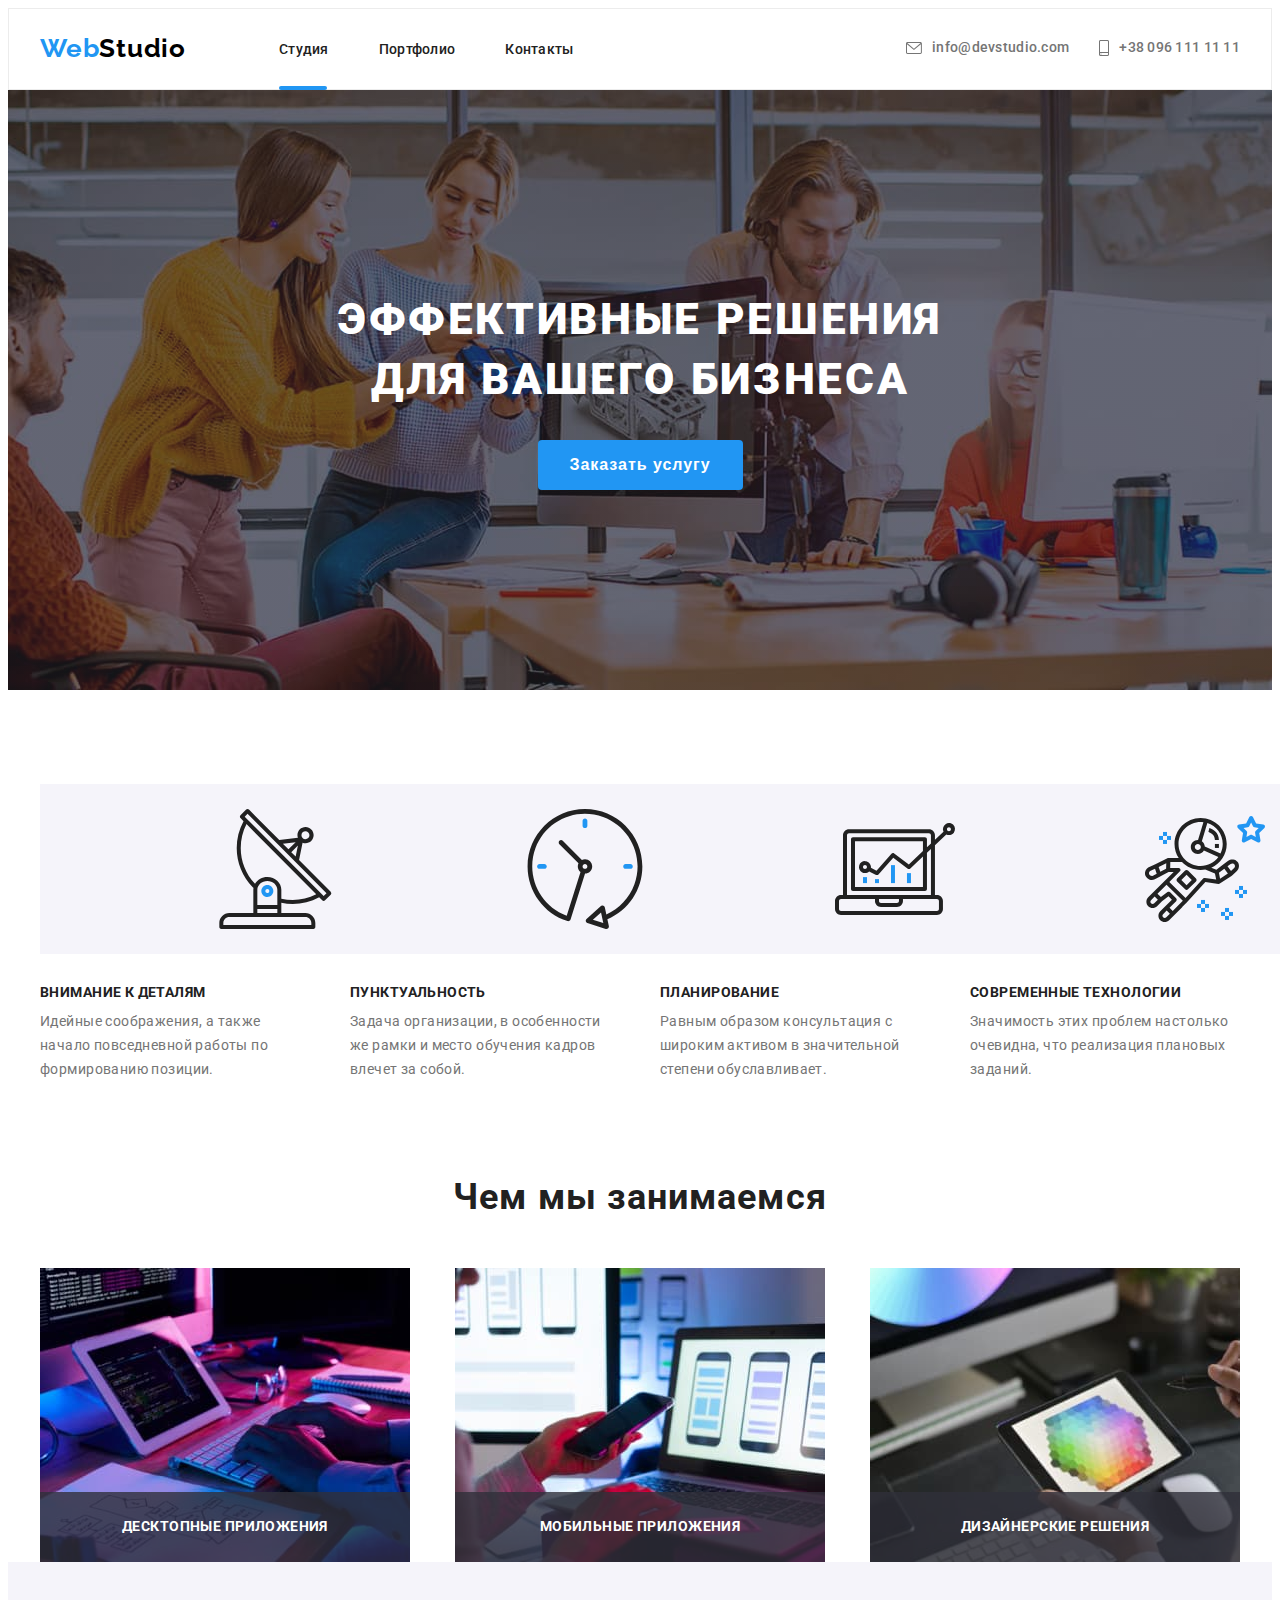
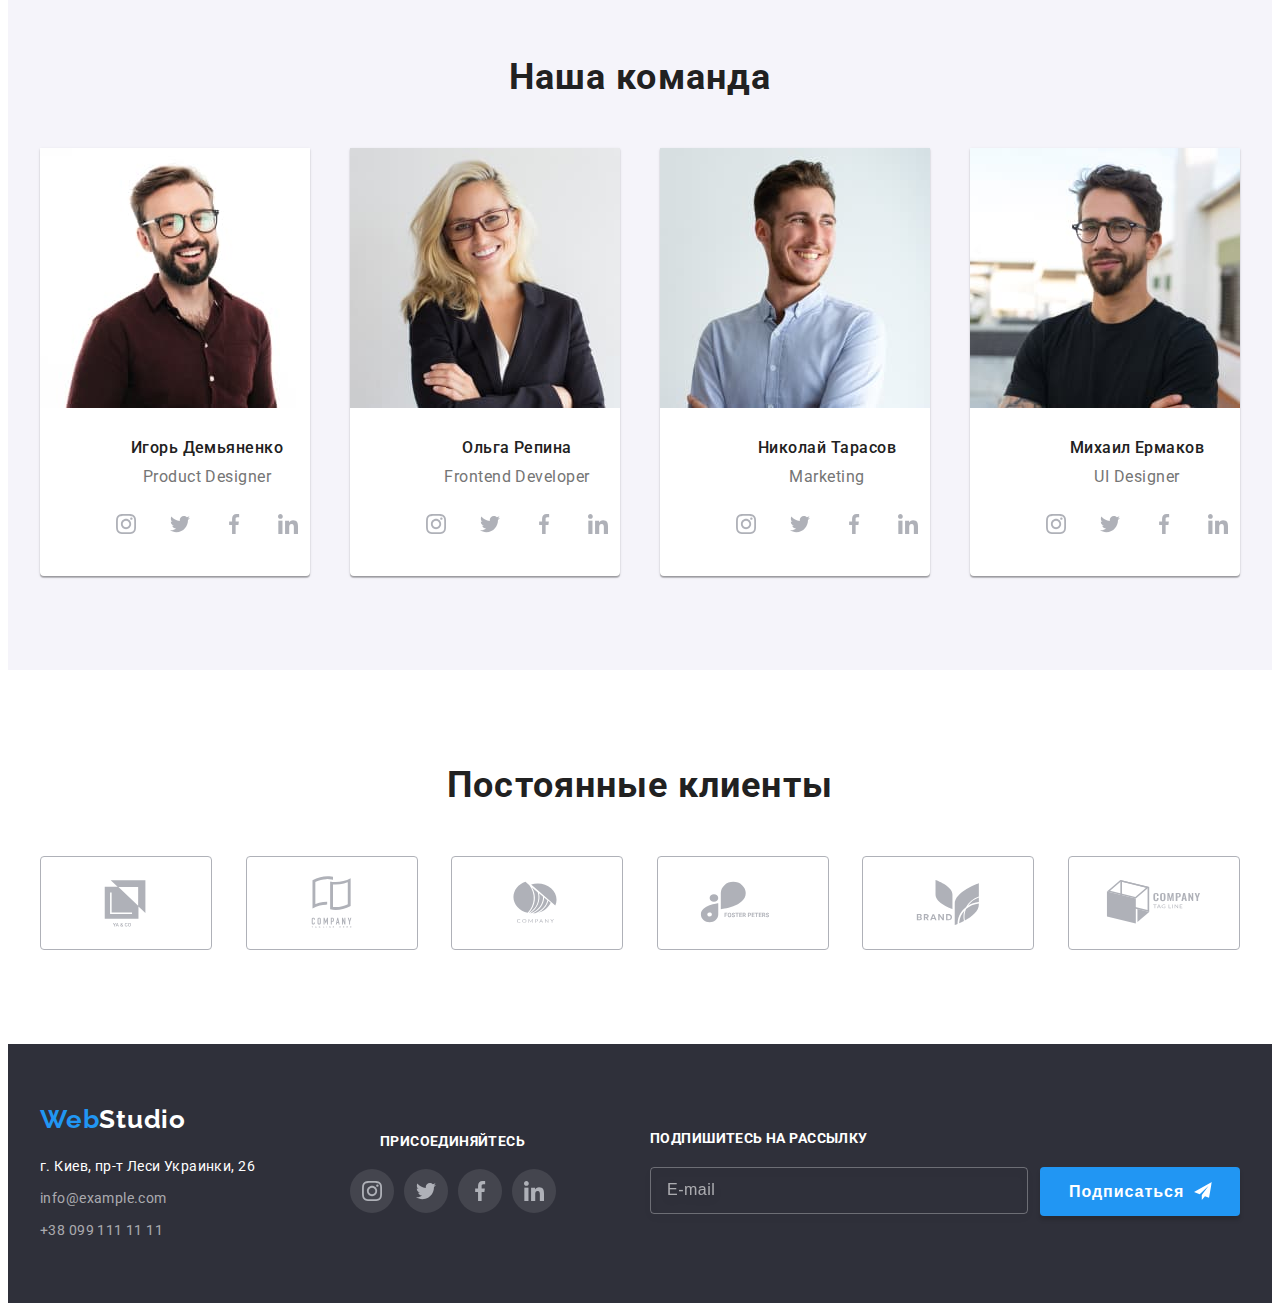
<file: index.html>
<!DOCTYPE html>
<html lang="ru">
  <head>
    <meta charset="UTF-8" />
    <meta http-equiv="X-UA-Compatible" content="IE=edge" />
    <meta name="viewport" content="width=device-width, initial-scale=1.0" />
    <title>Студия</title>
    <link rel="preconnect" href="https://fonts.gstatic.com" />
    <link
      href="https://fonts.googleapis.com/css2?family=Raleway:wght@700&family=Roboto:wght@400;500;700;900&display=swap"
      rel="stylesheet"
    />
    <link
      rel="stylesheet"
      href="https://cdnjs.cloudflare.com/ajax/libs/modern-normalize/1.1.0/modern-normalize.min.css"
      integrity="sha512-wpPYUAdjBVSE4KJnH1VR1HeZfpl1ub8YT/NKx4PuQ5NmX2tKuGu6U/JRp5y+Y8XG2tV+wKQpNHVUX03MfMFn9Q=="
      crossorigin="anonymous"
      referrerpolicy="no-referrer"
    />
    <link rel="stylesheet" href="./css/main.min.css" />
  </head>
  <body>
    <header class="header">
      <div class="container header-container">
        <a class="logo header__logo link" href="./index.html" lang="en"
          ><span class="logo_color">Web</span>Studio</a
        >
        <nav class="navigation">
          <ul class="menu list">
            <li class="menu__item">
              <a
                class="menu__item-link link menu__item-link_current"
                href="./index.html"
                >Студия</a
              >
            </li>
            <li class="menu__item">
              <a class="menu__item-link link" href="./portfolio.html"
                >Портфолио</a
              >
            </li>
            <li class="menu__item">
              <a class="menu__item-link link" href="#">Контакты</a>
            </li>
          </ul>
        </nav>
        <button class="burger-btn" type="button" data-menu-open>
          <svg class="burger-btn__icon">
            <use href="./images/icons.svg#icon-burger-menu"></use>
          </svg>
        </button>
        <ul class="contacts header__contacts list">
          <li class="contacts__item">
            <a class="contacts__link link" href="mailto:info@devstudio.com"
              ><svg class="contacts__icon" width="16" height="12">
                <use href="./images/icons.svg#icon-mail"></use>
              </svg>
              info@devstudio.com</a
            >
          </li>
          <li class="contacts__item">
            <a class="contacts__link link" href="tel:+380961111111">
              <svg class="contacts__icon" width="10" height="16">
                <use href="./images/icons.svg#icon-smartphone"></use>
              </svg>
              +38 096 111 11 11</a
            >
          </li>
        </ul>
      </div>
      <div class="mobile-menu" data-menu>
        <div class="container mobile-menu__container">
          <button class="mobile-menu__close-btn" data-menu-close type="button">
            <svg class="mobile-menu__close-icon">
              <use href="./images/icons.svg#icon-close-black"></use>
            </svg>
          </button>
          <ul class="mobile-nav list">
            <li class="mobile-nav__item">
              <a class="mobile-nav__item-link link" href="./index.html"
                >Студия</a
              >
            </li>
            <li class="mobile-nav__item">
              <a class="mobile-nav__item-link link" href="./portfolio.html"
                >Портфолио</a
              >
            </li>
            <li class="mobile-nav__item">
              <a class="mobile-nav__item-link link" href="#">Контакты</a>
            </li>
          </ul>
          <ul class="mobile-contacts list">
            <li class="mobile-contacts__item">
              <a
                class="mobile-contacts__link mobile-contacts__link-tel link"
                href="tel:+380961111111"
              >
                +38 096 111 11 11
              </a>
            </li>
            <li class="mobile-contacts__item">
              <a
                class="mobile-contacts__link mobile-contacts__link-mail link"
                href="mailto:info@devstudio.com"
              >
                info@devstudio.com</a
              >
            </li>
          </ul>
          <ul class="mobile-social list">
            <li class="mobile-sotial__item">
              <a class="mobile-sotial__link link" href="#">Instagram</a>
            </li>
            <li class="mobile-sotial__item">
              <a
                class="mobile-sotial__link mobile-sotial__link-slash link"
                href="#"
                >Twitter</a
              >
            </li>
            <li class="mobile-sotial__item">
              <a
                class="mobile-sotial__link mobile-sotial__link-slash link"
                href="#"
                >Facebook</a
              >
            </li>
            <li class="mobile-sotial__item">
              <a
                class="mobile-sotial__link mobile-sotial__link-slash link"
                href="#"
                >LinkedIn</a
              >
            </li>
          </ul>
        </div>
      </div>
    </header>
    <main>
      <!-- hero -->
      <section class="hero">
        <div class="container">
          <div class="hero-item">
            <h1 class="hero__heading">
              Эффективные решения для вашего бизнеса
            </h1>
            <button class="modal-btn button" type="button" data-modal-open>
              Заказать услугу
            </button>
          </div>
        </div>
      </section>
      <!-- our virtues -->
      <section class="virtues">
        <div class="container section">
          <h2 class="vizually_hidden">Наши достоинства</h2>
          <ul class="virtues-list list">
            <li class="virtues__item">
              <svg class="virtues__icon" height="70">
                <use href="./images/icons.svg#icon-antenna"></use>
              </svg>
              <h3 class="virtues__caption">Внимание к деталям</h3>
              <p class="virtues__slogan">
                Идейные соображения, а также начало повседневной работы по
                формированию позиции.
              </p>
            </li>
            <li class="virtues__item">
              <svg class="virtues__icon" height="70">
                <use href="./images/icons.svg#icon-clock"></use>
              </svg>
              <h3 class="virtues__caption">Пунктуальность</h3>
              <p class="virtues__slogan">
                Задача организации, в особенности же рамки и место обучения
                кадров влечет за собой.
              </p>
            </li>
            <li class="virtues__item">
              <svg class="virtues__icon" height="70">
                <use href="./images/icons.svg#icon-diagram"></use>
              </svg>
              <h3 class="virtues__caption">Планирование</h3>
              <p class="virtues__slogan">
                Равным образом консультация с широким активом в значительной
                степени обуславливает.
              </p>
            </li>
            <li class="virtues__item">
              <svg class="virtues__icon" height="70">
                <use href="./images/icons.svg#icon-astronaut"></use>
              </svg>
              <h3 class="virtues__caption">Современные технологии</h3>
              <p class="virtues__slogan">
                Значимость этих проблем настолько очевидна, что реализация
                плановых заданий.
              </p>
            </li>
          </ul>
        </div>
      </section>
      <!-- What are we doing -->
      <section class="direction">
        <div class="container section exception">
          <h2 class="direction-heading secton__heading">Чем мы занимаемся</h2>
          <ul class="direction-list list">
            <li class="direction__item">
              <picture class="picture">
                <source
                  media="(min-width: 1200px)"
                  srcset="
                    ./images/tablet_desktop.webp    1x,
                    ./images/tablet_desktop@2x.webp 2x
                  "
                  type="img/webp"
                />
                <source
                  media="(min-width: 1200px)"
                  srcset="
                    ./images/tablet_desktop.jpg    1x,
                    ./images/tablet_desktop@2x.jpg 2x
                  "
                />
                <img class="direction-img" src="#" alt="Программирование" />
              </picture>
              <p class="direction__working">Десктопные приложения</p>
            </li>
            <li class="direction__item">
              <picture class="picture">
                <source
                  media="(min-width: 1200px)"
                  srcset="
                    ./images/devices_desktop.webp    1x,
                    ./images/devices_desktop@2x.webp 2x
                  "
                  type="img/webp"
                />
                <source
                  media="(min-width: 1200px)"
                  srcset="
                    ./images/devices_desktop.jpg    1x,
                    ./images/devices_desktop@2x.jpg 2x
                  "
                />
                <img
                  class="direction-img"
                  src="#"
                  alt="Адаптация под мобильные устройства"
                />
              </picture>

              <p class="direction__working">Мобильные приложения</p>
            </li>
            <li class="direction__item">
              <picture class="picture">
                <source
                  media="(min-width: 1200px)"
                  srcset="
                    ./images/palette_desktop.webp    1x,
                    ./images/palette_desktop@2x.webp 2x
                  "
                  type="img/webp"
                />
                <source
                  media="(min-width: 1200px)"
                  srcset="
                    ./images/palette_desktop.jpg    1x,
                    ./images/palette_desktop@2x.jpg 2x
                  "
                />
                <img class="direction-img" src="#" alt="Графический дизайн" />
              </picture>
              <p class="direction__working">Дизайнерские решения</p>
            </li>
          </ul>
        </div>
      </section>
      <!-- Our team -->
      <section class="team-section">
        <div class="container section">
          <h2 class="team-heading secton__heading">Наша команда</h2>
          <ul class="team-list list">
            <li class="team-members member__card">
              <picture class="picture">
                <source
                  media="(min-width: 1200px)"
                  srcset="
                    ./images/demyanenko_igor_desktop.webp    1x,
                    ./images/demyanenko_igor_desktop@2x.webp 2x
                  "
                  type="img/webp"
                />
                <source
                  media="(min-width: 1200px)"
                  srcset="
                    ./images/demyanenko_igor_desktop.jpg    1x,
                    ./images/demyanenko_igor_desktop@2x.jpg 2x
                  "
                />
                <source
                  media="(min-width: 768px)"
                  srcset="
                    ./images/demyanenko_igor_tablet.webp    1x,
                    ./images/demyanenko_igor_tablet@2x.webp 2x
                  "
                  type="img/webp"
                />
                <source
                  media="(min-width: 768px)"
                  srcset="
                    ./images/demyanenko_igor_tablet.jpg    1x,
                    ./images/demyanenko_igor_tablet@2x.jpg 2x
                  "
                />
                <source
                  media="(min-width: 280px)"
                  srcset="
                    ./images/demyanenko_igor_mobile.webp    1x,
                    ./images/demyanenko_igor_mobile@2x.webp 2x
                  "
                  type="img/webp"
                />
                <source
                  media="(min-width: 280px)"
                  srcset="
                    ./images/demyanenko_igor_mobile.jpg    1x,
                    ./images/demyanenko_igor_mobile@2x.jpg 2x
                  "
                />
                <img class="team-members-img" src="#" alt="Игорь Демьяненко" />
              </picture>
              <div class="team__card">
                <h3 class="team__expert">Игорь Демьяненко</h3>
                <p class="team__expert-speciality" lang="en">
                  Product Designer
                </p>
                <ul class="social-list list">
                  <li class="social-list-item">
                    <a href="#" class="social-list__link">
                      <svg class="sotial-list__icon">
                        <use href="./images/icons.svg#icon-instagram"></use>
                      </svg>
                    </a>
                  </li>
                  <li>
                    <a href="#" class="social-list__link">
                      <svg class="sotial-list__icon">
                        <use href="./images/icons.svg#icon-twitter"></use>
                      </svg>
                    </a>
                  </li>
                  <li>
                    <a href="#" class="social-list__link">
                      <svg class="sotial-list__icon">
                        <use href="./images/icons.svg#icon-facebook"></use>
                      </svg>
                    </a>
                  </li>
                  <li>
                    <a href="#" class="social-list__link">
                      <svg class="sotial-list__icon">
                        <use href="./images/icons.svg#icon-linkedin"></use>
                      </svg>
                    </a>
                  </li>
                </ul>
              </div>
            </li>
            <li class="team-members member__card">
              <picture class="picture">
                <source
                  media="(min-width: 1200px)"
                  srcset="
                    ./images/repina_olga_desktop.webp    1x,
                    ./images/repina_olga_desktop@2x.webp 2x
                  "
                  type="img/webp"
                />
                <source
                  media="(min-width: 1200px)"
                  srcset="
                    ./images/repina_olga_desktop.jpg    1x,
                    ./images/repina_olga_desktop@2x.jpg 2x
                  "
                />
                <source
                  media="(min-width: 768px)"
                  srcset="
                    ./images/repina_olga_tablet.webp    1x,
                    ./images/repina_olga_tablet@2x.webp 2x
                  "
                  type="img/webp"
                />
                <source
                  media="(min-width: 768px)"
                  srcset="
                    ./images/repina_olga_tablet.jpg    1x,
                    ./images/repina_olga_tablet@2x.jpg 2x
                  "
                />
                <source
                  media="(min-width: 280px)"
                  srcset="
                    ./images/repina_olga_mobile.webp    1x,
                    ./images/repina_olga_mobile@2x.webp 2x
                  "
                  type="img/webp"
                />
                <source
                  media="(min-width: 280px)"
                  srcset="
                    ./images/repina_olga_mobile.jpg    1x,
                    ./images/repina_olga_mobile@2x.jpg 2x
                  "
                />
                <img class="team-members-img" src="#" alt="Ольга Репина" />
              </picture>

              <div class="team__card">
                <h3 class="team__expert">Ольга Репина</h3>
                <p class="team__expert-speciality" lang="en">
                  Frontend Developer
                </p>
                <ul class="social-list list">
                  <li class="social-list-item">
                    <a href="#" class="social-list__link">
                      <svg class="sotial-list__icon">
                        <use href="./images/icons.svg#icon-instagram"></use>
                      </svg>
                    </a>
                  </li>
                  <li class="social-list-item">
                    <a href="#" class="social-list__link">
                      <svg class="sotial-list__icon">
                        <use href="./images/icons.svg#icon-twitter"></use>
                      </svg>
                    </a>
                  </li>
                  <li class="social-list-item">
                    <a href="#" class="social-list__link">
                      <svg class="sotial-list__icon">
                        <use href="./images/icons.svg#icon-facebook"></use>
                      </svg>
                    </a>
                  </li>
                  <li class="social-list-item">
                    <a href="#" class="social-list__link">
                      <svg class="sotial-list__icon">
                        <use href="./images/icons.svg#icon-linkedin"></use>
                      </svg>
                    </a>
                  </li>
                </ul>
              </div>
            </li>
            <li class="team-members member__card">
              <picture class="picture">
                <source
                  media="(min-width: 1200px)"
                  srcset="
                    ./images/tarasov_nikolay_desktop.webp    1x,
                    ./images/tarasov_nikolay_desktop@2x.webp 2x
                  "
                  type="img/webp"
                />
                <source
                  media="(min-width: 1200px)"
                  srcset="
                    ./images/tarasov_nikolay_desktop.jpg    1x,
                    ./images/tarasov_nikolay_desktop@2x.jpg 2x
                  "
                />
                <source
                  media="(min-width: 768px)"
                  srcset="
                    ./images/tarasov_nikolay_tablet.webp    1x,
                    ./images/tarasov_nikolay_tablet@2x.webp 2x
                  "
                  type="img/webp"
                />
                <source
                  media="(min-width: 768px)"
                  srcset="
                    ./images/tarasov_nikolay_tablet.jpg    1x,
                    ./images/tarasov_nikolay_tablet@2x.jpg 2x
                  "
                />
                <source
                  media="(min-width: 280px)"
                  srcset="
                    ./images/tarasov_nikolay_mobile.webp    1x,
                    ./images/tarasov_nikolay_mobile@2x.webp 2x
                  "
                  type="img/webp"
                />
                <source
                  media="(min-width: 280px)"
                  srcset="
                    ./images/tarasov_nikolay_mobile.jpg    1x,
                    ./images/tarasov_nikolay_mobile@2x.jpg 2x
                  "
                />
                <img
                  class="team-members-img"
                  src="./images/nikolay_tarasov.jpg"
                  alt="Николай Тарасов"
                />
              </picture>

              <div class="team__card">
                <h3 class="team__expert">Николай Тарасов</h3>
                <p class="team__expert-speciality" lang="en">Marketing</p>
                <ul class="social-list list">
                  <li class="social-list-item">
                    <a href="#" class="social-list__link">
                      <svg class="sotial-list__icon">
                        <use href="./images/icons.svg#icon-instagram"></use>
                      </svg>
                    </a>
                  </li>
                  <li>
                    <a href="#" class="social-list__link">
                      <svg class="sotial-list__icon">
                        <use href="./images/icons.svg#icon-twitter"></use>
                      </svg>
                    </a>
                  </li>
                  <li>
                    <a href="#" class="social-list__link">
                      <svg class="sotial-list__icon">
                        <use href="./images/icons.svg#icon-facebook"></use>
                      </svg>
                    </a>
                  </li>
                  <li>
                    <a href="#" class="social-list__link">
                      <svg class="sotial-list__icon">
                        <use href="./images/icons.svg#icon-linkedin"></use>
                      </svg>
                    </a>
                  </li>
                </ul>
              </div>
            </li>
            <li class="team-members member__card">
              <picture class="picture">
                <source
                  media="(min-width: 1200px)"
                  srcset="
                    ./images/ermakov_mihail_desktop.webp    1x,
                    ./images/ermakov_mihail_desktop@2x.webp 2x
                  "
                  type="img/webp"
                />
                <source
                  media="(min-width: 1200px)"
                  srcset="
                    ./images/ermakov_mihail_desktop.jpg    1x,
                    ./images/ermakov_mihail_desktop@2x.jpg 2x
                  "
                />
                <source
                  media="(min-width: 768px)"
                  srcset="
                    ./images/ermakov_mihail_tablet.webp    1x,
                    ./images/ermakov_mihail_tablet@2x.webp 2x
                  "
                  type="img/webp"
                />
                <source
                  media="(min-width: 768px)"
                  srcset="
                    ./images/ermakov_mihail_tablet.jpg    1x,
                    ./images/ermakov_mihail_tablet@2x.jpg 2x
                  "
                />
                <source
                  media="(min-width: 280px)"
                  srcset="
                    ./images/ermakov_mihail_mobile.webp    1x,
                    ./images/ermakov_mihail_mobile@2x.webp 2x
                  "
                  type="img/webp"
                />
                <source
                  media="(min-width: 280px)"
                  srcset="
                    ./images/ermakov_mihail_mobile.jpg    1x,
                    ./images/ermakov_mihail_mobile@2x.jpg 2x
                  "
                />
                <img class="team-members-img" src="#" alt="Михаил Ермаков" />
              </picture>

              <div class="team__card">
                <h3 class="team__expert">Михаил Ермаков</h3>
                <p class="team__expert-speciality" lang="en">UI Designer</p>
                <ul class="social-list list">
                  <li class="social-list-item">
                    <a href="#" class="social-list__link">
                      <svg class="sotial-list__icon">
                        <use href="./images/icons.svg#icon-instagram"></use>
                      </svg>
                    </a>
                  </li>
                  <li>
                    <a href="#" class="social-list__link">
                      <svg class="sotial-list__icon">
                        <use href="./images/icons.svg#icon-twitter"></use>
                      </svg>
                    </a>
                  </li>
                  <li>
                    <a href="#" class="social-list__link">
                      <svg class="sotial-list__icon">
                        <use href="./images/icons.svg#icon-facebook"></use>
                      </svg>
                    </a>
                  </li>
                  <li>
                    <a href="#" class="social-list__link">
                      <svg class="sotial-list__icon">
                        <use href="./images/icons.svg#icon-linkedin"></use>
                      </svg>
                    </a>
                  </li>
                </ul>
              </div>
            </li>
          </ul>
        </div>
      </section>
      <!-- Our clientі -->
      <section class="company-section">
        <div class="container section">
          <h2 class="company-heading secton__heading">Постоянные клиенты</h2>
          <ul class="company-list list">
            <li class="company-list__item">
              <a href="#" class="company__link">
                <svg class="company-list__icon" width="106" height="60">
                  <use href="./images/icons.svg#icon-yaco"></use>
                </svg>
              </a>
            </li>
            <li class="company-list__item">
              <a href="#" class="company__link">
                <svg class="company-list__icon" width="106" height="60">
                  <use href="./images/icons.svg#icon-tag_line_here"></use>
                </svg>
              </a>
            </li>
            <li class="company-list__item">
              <a href="#" class="company__link">
                <svg class="company-list__icon" width="106" height="60">
                  <use href="./images/icons.svg#icon-company"></use>
                </svg>
              </a>
            </li>
            <li class="company-list__item">
              <a href="#" class="company__link">
                <svg class="company-list__icon" width="106" height="60">
                  <use href="./images/icons.svg#icon-foster_peters"></use>
                </svg>
              </a>
            </li>
            <li class="company-list__item">
              <a href="#" class="company__link">
                <svg class="company-list__icon" width="106" height="60">
                  <use href="./images/icons.svg#icon-brand"></use>
                </svg>
              </a>
            </li>
            <li class="company-list__item">
              <a href="#" class="company__link">
                <svg class="company-list__icon" width="106" height="60">
                  <use href="./images/icons.svg#icon-tag_line_company"></use>
                </svg>
              </a>
            </li>
          </ul>
        </div>
      </section>
    </main>
    <footer class="footer">
      <div class="footer-item container">
        <div class="adress-container">
          <div class="the-logo the-logo__container">
            <a class="logo footer_logo link" href="./index.html"
              ><span class="logo_color">Web</span>Studio</a
            >
          </div>
          <div class="footer-address">
            <address class="footer__contacts">
              <ul class="main-contacts-list list">
                <li class="main-contacts-item">
                  <a
                    class="main-contacts-link link"
                    href="https://goo.gl/maps/YphXSQES8inVwbMm6"
                    target="_blank"
                    rel="noopener noreferrer"
                    >г. Киев, пр-т Леси Украинки, 26</a
                  >
                </li>
                <li class="main-contacts-item">
                  <a
                    class="main-contacts-link footer-contacts link"
                    href="mailto:info@example.com"
                    >info@example.com</a
                  >
                </li>
                <li class="main-contacts-item">
                  <a
                    class="main-contacts-link footer-contacts link"
                    href="tel:+380991111111"
                    >+38 099 111 11 11</a
                  >
                </li>
              </ul>
            </address>
          </div>
        </div>
        <div class="sotial-join-container">
          <p class="sotial-join__hed">присоединяйтесь</p>
          <ul class="footer-social-list list">
            <li class="footer-social-item">
              <a href="#" class="social-list__link link-bg">
                <svg class="sotial-list__icon">
                  <use href="./images/icons.svg#icon-instagram"></use>
                </svg>
              </a>
            </li>
            <li class="footer-social-item">
              <a href="#" class="social-list__link link-bg">
                <svg class="sotial-list__icon">
                  <use href="./images/icons.svg#icon-twitter"></use>
                </svg>
              </a>
            </li>
            <li class="footer-social-item">
              <a href="#" class="social-list__link link-bg">
                <svg class="sotial-list__icon">
                  <use href="./images/icons.svg#icon-facebook"></use>
                </svg>
              </a>
            </li>
            <li class="footer-social-item">
              <a href="#" class="social-list__link link-bg">
                <svg class="sotial-list__icon">
                  <use href="./images/icons.svg#icon-linkedin"></use>
                </svg>
              </a>
            </li>
          </ul>
        </div>
        <div class="subscription">
          <p class="subscription-head">Подпишитесь на рассылку</p>
          <form action="#" class="subscription-form">
            <label class="">
              <input
                type="email"
                class="subscription-user-name"
                name="user-email-subscription"
                placeholder="E-mail"
                required
              />
            </label>
            <button
              type="submit"
              class="subscription-button subscription-button__footer"
            >
              <span class="subscription-button-text">Подписаться</span>
              <svg class="subscription-icon" height="24">
                <use href="./images/icons.svg#icon-icon_send"></use>
              </svg>
            </button>
          </form>
        </div>
      </div>
    </footer>
    <div class="backdrop is-hidden" data-modal>
      <div class="modal">
        <button type="button" class="close-btn" data-modal-close>
          <svg class="close-btn-icon" height="18">
            <use href="./images/icons.svg#icon-close-black"></use>
          </svg>
        </button>
        <form action="#" class="modal-form">
          <p class="modal-form-head">Оставьте свои данные, мы вам перезвоним</p>
          <label class="modal-form-label">
            Имя
            <span class="input-icon">
              <input
                type="text"
                class="modal-form-input"
                name="user-name"
                minlength="2"
                pattern="[A-Za-zА-Яа-яЁё]+"
                title="Любые буквы русского и латинского алфавита"
                required
              />
              <svg class="modal-form-icon">
                <use href="./images/icons.svg#icon-person_form"></use>
              </svg>
            </span>
          </label>
          <label class="modal-form-label">
            Телефон
            <span class="input-icon">
              <input
                type="tel"
                class="modal-form-input"
                name="user-tel"
                pattern="[0-9]{3}-[0-9]{3}-[0-9]{2}-[0-9]{2}"
                title="050-000-00-00"
                required
              />
              <svg class="modal-form-icon">
                <use href="./images/icons.svg#icon-phone_form"></use>
              </svg>
            </span>
          </label>
          <label class="modal-form-label">
            Почта
            <span class="input-icon">
              <input
                type="email"
                class="modal-form-input"
                name="user-email"
                required
              />
              <svg class="modal-form-icon">
                <use href="./images/icons.svg#icon-email_form"></use>
              </svg>
            </span>
          </label>
          <label class="modal-form-coment">
            Комментарий
            <textarea
              class="modal-form-message"
              name="user-message"
              placeholder="Введите текст"
            ></textarea>
          </label>
          <input
            type="checkbox"
            class="modal-form-checkbox vizually_hidden"
            id="verification-of-agreement"
          />
          <label
            for="verification-of-agreement"
            class="modal-form-checkbox-label"
            >Соглашаюсь с рассылкой и принимаю&nbsp;<a
              href="#"
              class="conditions"
              >Условия договора</a
            >
          </label>
          <button type="submit" class="nodal-form-button">Отправить</button>
        </form>
      </div>
    </div>
    <script src="./js/modal.js"></script>
    <script src="./js/mobile-menu.js"></script>
  </body>
</html>
</file>
<file: css/main.min.css>
:root{--main-font: 'Roboto', sans-serif;--secondary-font: 'Raleway', sans-serif;--accent-color: #2196f3;--background-color: #e5e5e5}.list{list-style:none}.link{text-decoration:none}h1,h2,h3,h4,h5,h6,p{margin-top:0;margin-bottom:0}ol,ul{margin-top:0;margin-bottom:0;padding-left:0}img{display:block;max-width:100%;height:auto}body{font-family:"Roboto", sans-serif;color:#212121}.vizually_hidden{position:absolute;clip:rect(0 0 0 0);width:1px;height:1px;margin:-1px}.container{padding-left:15px;padding-right:15px}@media screen and (min-width: 480px){.container{width:480px;margin:0 auto}}@media screen and (min-width: 768px){.container{width:768px}}@media screen and (min-width: 1200px){.container{width:1200px}}.section{padding-top:60px;padding-bottom:60px}@media screen and (min-width: 1200px){.section{padding-top:94px;padding-bottom:94px}}.logo{font-family:var(--secondary-font);font-weight:700;font-size:24px;line-height:1.17;letter-spacing:0.03em;color:#000000}.logo_color{font-family:var(--secondary-font);font-weight:700;font-size:24px;line-height:1.17;letter-spacing:0.03em;color:var(--accent-color)}.footer_logo{color:#ffffff}@media screen and (min-width: 768px){.header__logo{margin-right:88px}}@media screen and (min-width: 1200px){.logo{font-size:26px;line-height:1.19}.logo_color{font-size:26px;line-height:1.19}.header__logo{margin-right:93px}}.header{background:#ffffff;border:1px solid #ececec}.header-container{max-width:450px}.navigation{display:none}.header__contacts{display:none}.navigation{display:none}.header__contacts{display:none}.header{background:#ffffff;border:1px solid #ececec}.header-container{display:flex;align-items:center;justify-content:space-between}.burger-btn{border:none;background-color:transparent;padding:12px 8px;line-height:0;transition:color 250ms cubic-bezier(0.4, 0, 0.2, 1)}.burger-btn:hover,.burger-btn:focus{fill:var(--accent-color)}.burger-btn__icon{width:40px;height:40px}@media screen and (min-width: 768px){.burger-btn{display:none}.header{background:#ffffff;padding-top:24px;padding-bottom:25px;border:1px solid #ececec}.header-container{align-items:center;max-width:768px}.navigation{display:flex}.menu{display:flex;align-items:center}.contacts{display:flex;flex-direction:column}.contacts__item{display:flex;align-items:center}.header__contacts{margin-left:auto}.contacts__link{display:flex;align-items:center;font-weight:500;font-size:12px;line-height:1.16;letter-spacing:0.02em;color:#757575;transition:color 250ms cubic-bezier(0.4, 0, 0.2, 1)}.contacts__link:hover,.contacts__link:focus{color:var(--accent-color)}.contacts__icon{margin-right:8px;fill:currentColor}.menu__item:not(:last-child){margin-right:50px}.menu__item-link_current{color:var(--accent-color)}.menu__item-link_current::after{content:"";display:block;width:48px;height:4px;position:absolute;margin-top:28px;background:var(--accent-color);border-radius:2px}.menu__item-link_current-portfolio-line::after{width:78px}.menu__item-link{font-weight:500;font-size:14px;line-height:1.14;letter-spacing:0.02em;color:#212121;transition:color 250ms cubic-bezier(0.4, 0, 0.2, 1)}.menu__item-link:hover,.menu__item-link:focus{color:var(--accent-color)}}@media screen and (min-width: 768px) and (max-width: 1199px){.contacts__item:not(:last-child){margin-bottom:10px}}@media screen and (min-width: 1200px){.header-container{display:flex;align-items:center;max-width:1600px}.contacts__link{font-size:14px;line-height:1.14}.contacts{display:flex;flex-direction:row;align-items:center}.contacts__item:not(:last-child){margin-right:30px}.contacts__icon{margin-right:10px}}.mobile-menu{position:fixed;z-index:100;left:0;top:0;width:100vw;height:100vh;background:#ffffff;box-shadow:0px 4px 8px rgba(0,0,0,0.04),0px 2px 4px rgba(0,0,0,0.08),0px 1px 3px rgba(0,0,0,0.16);overflow-y:scroll}.mobile-menu__container{position:relative;padding-top:48px;padding-left:25px;padding-right:25px;padding-bottom:48px}.mobile-menu__close-btn{position:absolute;top:10px;right:15px;border:none;background-color:transparent;padding:0;line-height:0}.mobile-menu__close-icon{width:40px;height:40px;fill:#212121;transition:fill 250ms cubic-bezier(0.4, 0, 0.2, 1)}.mobile-menu__close-btn:focus .mobile-menu__close-icon{fill:var(--accent-color)}.mobile-menu__close-icon:hover{fill:var(--accent-color)}.mobile-nav{margin-bottom:302px}.mobile-nav__item-link{font-style:normal;font-weight:500;font-size:40px;line-height:1.17;letter-spacing:0.02em;color:#212121;transition:color 250ms cubic-bezier(0.4, 0, 0.2, 1)}.mobile-nav__item-link:hover,.mobile-nav__item-link:focus{color:var(--accent-color)}.mobile-nav__item:not(:last-child){margin-bottom:32px}.mobile-social{display:flex;align-items:center}.mobile-contacts{margin-bottom:64px}.mobile-contacts__item:not(:last-child){margin-bottom:32px}.mobile-contacts__link-tel{display:block;font-style:normal;font-weight:500;font-size:34px;line-height:1.17;letter-spacing:0.02em;color:var(--accent-color)}.mobile-contacts__link-mail{font-style:normal;font-weight:500;font-size:24px;line-height:1.66;letter-spacing:0.02em;color:#757575}.mobile-sotial__link-slash::before{content:"";width:22px;height:0px;left:135px;margin-right:10px;top:726px;border:1px solid rgba(33,33,33,0.2);transform:rotate(90deg)}.mobile-sotial__link{display:block;font-style:normal;font-weight:500;font-size:18px;line-height:1.22;letter-spacing:0.02em;color:var(--accent-color)}.mobile-sotial__item:not(:last-child){position:relative;margin-right:10px}.mobile-menu{opacity:0;visibility:hidden;pointer-events:none}.mobile-menu.is-open{opacity:1;visibility:visible;pointer-events:auto}@media screen and (min-width: 480px){.mobile-menu__container{max-width:480px}}.hero{min-height:400px;background-image:linear-gradient(rgba(47,48,58,0.4), rgba(47,48,58,0.4)),url(../images/header_mobile.jpg);background-repeat:no-repeat;background-position:50% 50%;background-size:cover;background-color:#2f303a;text-align:center}@media screen and (min-device-pixel-ratio: 2) and (min-width: 280px), screen and (min-resolution: 192dpi) and (min-width: 280px), screen and (min-resolution: 2dppx) and (min-width: 280px){.hero{background-image:linear-gradient(rgba(47,48,58,0.4), rgba(47,48,58,0.4)),url("../images/header_mobile@2x.jpg")}}@media screen and (min-width: 768px){.hero{background-image:linear-gradient(rgba(47,48,58,0.4), rgba(47,48,58,0.4)),url(../images/header_img_tablet.jpg)}}@media screen and (min-width: 768px) and (min-device-pixel-ratio: 2) and (min-width: 768px), screen and (min-width: 768px) and (min-resolution: 192dpi) and (min-width: 768px), screen and (min-width: 768px) and (min-resolution: 2dppx) and (min-width: 768px){.hero{background-image:linear-gradient(rgba(47,48,58,0.4), rgba(47,48,58,0.4)),url("../images/header_img_tablet@2x.jpg")}}@media screen and (min-width: 1200px){.hero{min-height:600px;background-image:linear-gradient(rgba(47,48,58,0.4), rgba(47,48,58,0.4)),url(../images/header_img_desktop.jpg)}}@media screen and (min-width: 1200px) and (min-device-pixel-ratio: 2) and (min-width: 1200px), screen and (min-width: 1200px) and (min-resolution: 192dpi) and (min-width: 1200px), screen and (min-width: 1200px) and (min-resolution: 2dppx) and (min-width: 1200px){.hero{background-image:linear-gradient(rgba(47,48,58,0.4), rgba(47,48,58,0.4)),url("../images/header_img_desktop@2x.jpg")}}.hero__heading{width:100%;margin:0 auto;margin-bottom:30px;font-weight:900;font-size:26px;line-height:1.61;letter-spacing:0.06em;text-transform:uppercase;color:#ffffff}@media screen and (min-width: 480px){.hero__heading{width:360px}}@media screen and (min-width: 1200px){.hero__heading{width:696px;font-size:44px;line-height:1.36}}.hero-item{padding-top:118px;padding-bottom:118px}@media screen and (min-width: 1200px){.hero-item{padding-top:200px;padding-bottom:200px}}.modal-btn{display:block;border:none;padding-top:10px;padding-right:32px;padding-bottom:10px;padding-left:32px;left:700px;top:430px;margin:0 auto;border-radius:4px;font-weight:700;font-size:16px;line-height:1.87;letter-spacing:0.06em;color:#ffffff;background:var(--accent-color);cursor:pointer}.virtues-list{display:block}.virtues__icon{display:block;margin:0 auto;width:100%;background-color:#f5f4fa;height:120px;padding-top:25px;padding-right:100px;padding-bottom:25px;padding-left:100px;margin-bottom:30px;line-height:0}@media screen and (max-width: 1199px){.virtues__item:nth-child(-n+3){margin-bottom:30px}}.virtues__caption{margin-bottom:10px;font-family:Roboto;font-style:normal;font-weight:bold;font-size:14px;line-height:16px;text-align:center;letter-spacing:0.03em;text-transform:uppercase;color:#212121}.virtues__slogan{width:100%;font-weight:400;font-size:14px;line-height:1.71;letter-spacing:0.03em;color:#757575}@media screen and (min-width: 768px){.virtues-list{display:flex;flex-wrap:wrap;justify-content:space-between}.virtues__item{flex-basis:354px}.virtues__caption{text-align:start}}@media screen and (min-width: 1200px){.virtues-list{display:flex;justify-content:space-between;flex-wrap:nowrap}.virtues__item{width:270px;flex-basis:auto}}.direction-heading,.team-heading,.company-heading{font-weight:700;font-size:28px;line-height:1.17;text-align:center;letter-spacing:0.03em;color:#212121}.secton__heading{margin-bottom:30px}@media screen and (min-width: 1200px){.direction-heading,.team-heading,.company-heading{font-size:36px;line-height:1.17}.secton__heading{margin-bottom:50px}}.direction{display:none}@media screen and (min-width: 1200px){.direction{display:flex}}.exception{padding-top:0;padding-bottom:0}.direction-list{flex-basis:calc((100% - 90px) / 3);display:flex;justify-content:space-between}.direction__working{position:absolute;font-weight:700;font-size:14px;line-height:1.14;text-align:center;letter-spacing:0.03em;text-transform:uppercase;left:0px;bottom:0px;color:#ffffff;background:rgba(47,48,58,0.8);padding-top:27px;padding-bottom:27px;width:100%}.direction__item{position:relative}.team-list{align-items:center}.team-members{background:#ffffff;border-radius:0px 0px 4px 4px;box-shadow:0px 1px 3px rgba(0,0,0,0.12),0px 1px 1px rgba(0,0,0,0.14),0px 2px 1px rgba(0,0,0,0.2)}.member__card:not(:last-child){margin-bottom:30px}.team-section{background:#f5f4fa}@media screen and (min-width: 768px){.team-list{display:flex;flex-wrap:wrap;justify-content:space-between}.member__card:not(:last-child){margin-bottom:0}.member__card:nth-child(-n+2){margin-bottom:30px}}@media screen and (min-width: 1200px){.team-list{display:flex;align-items:center;flex-wrap:wrap}.member__card:nth-child(-n+3){margin-bottom:0}}.team__card{width:100%;padding-top:30px;padding-left:32px;padding-right:32px;padding-bottom:30px}.team__expert{font-weight:500;font-size:16px;line-height:1.19;letter-spacing:0.03em;color:#212121;text-align:center}.team__expert-speciality{font-weight:400;font-size:16px;line-height:1.19;letter-spacing:0.03em;color:#757575;text-align:center;margin-top:10px}.social-list{display:flex;margin:0 auto;margin-top:16px;max-width:206px;justify-content:space-between}.sotial-list__icon{width:20px;height:20px}.social-list__link{fill:#afb1b8;display:flex;align-items:center;justify-content:center;width:44px;height:44px;border-radius:50%;transition:fill 250ms cubic-bezier(0.4, 0, 0.2, 1),background-color 250ms cubic-bezier(0.4, 0, 0.2, 1)}.social-list__link:hover,.social-list__link:focus{fill:#ffffff;background-color:var(--accent-color)}.company-list{display:flex;flex-wrap:wrap;justify-content:space-between}.company__link{display:flex;align-items:center;justify-content:center;max-width:210px;height:92px;border:1px solid #afb1b8;border-radius:4px;fill:#afb1b8;transition:fill 250ms cubic-bezier(0.4, 0, 0.2, 1),border 250ms cubic-bezier(0.4, 0, 0.2, 1)}.company__link:hover,.company__link:focus{fill:var(--accent-color);border:1px solid var(--accent-color)}@media screen and (max-width: 767px){.company-list__item:nth-child(-n+4){margin-bottom:30px}}@media screen and (max-width: 1199px){.company-list__item:nth-child(-n+3){margin-bottom:30px}.company__link{width:226px}}@media screen and (min-width: 1200px){.company__link{width:170px}}.filter-menu{display:flex;align-items:center;flex-wrap:wrap}.filter{margin-bottom:40px;height:91px}.filter-menu-item{margin-right:8px;margin-bottom:15px}.filter-btn{padding-top:6px;padding-right:22px;padding-bottom:6px;padding-left:22px;border-radius:4px;border:none;font-weight:500;font-size:16px;line-height:1.62;text-align:center;letter-spacing:0.03em;color:#212121;background:#f5f4fa;cursor:pointer;transition:color 250ms cubic-bezier(0.4, 0, 0.2, 1),background-color 250ms cubic-bezier(0.4, 0, 0.2, 1),box-shadow 250ms cubic-bezier(0.4, 0, 0.2, 1)}.filter-btn:hover,.filter-btn:focus{color:#ffffff;background-color:var(--accent-color);box-shadow:0px 3px 1px rgba(0,0,0,0.1),0px 1px 2px rgba(0,0,0,0.08),0px 2px 2px rgba(0,0,0,0.12)}@media screen and (min-width: 768px){.filter-menu{flex-wrap:nowrap;justify-content:center}.filter-menu-item:not(:last-child){margin-right:8px;margin-bottom:15px}.filter{margin-bottom:30px;height:38px}}@media screen and (min-width: 1200px){.filter{margin-bottom:50px}}.portfolio-list{align-items:center}.portfolio-item{background-color:#eeeeee;transition:box-shadow 250ms cubic-bezier(0.4, 0, 0.2, 1),box-shadow 250ms cubic-bezier(0.4, 0, 0.2, 1)}.portfolio-item:hover{box-shadow:0px 1px 1px rgba(0,0,0,0.12),0px 4px 4px rgba(0,0,0,0.06),1px 4px 6px rgba(0,0,0,0.16)}.portfolio-item:not(:last-child){margin-bottom:30px}.portfolio-link{display:block}.border{padding:20px 24px;background:#ffffff;border-left:1px solid #eeeeee;border-right:1px solid #eeeeee;border-bottom:1px solid #eeeeee}.portfolio-subtitle{margin-bottom:4px;font-weight:700;font-size:18px;line-height:2;letter-spacing:0.06em;color:#212121}.portfolio-prodjekt{font-weight:400;font-size:16px;line-height:1.87;letter-spacing:0.03em;color:#757575}@media screen and (min-width: 768px){.portfolio-list{display:flex;flex-wrap:wrap;justify-content:space-between}}@media screen and (min-width: 1200px){.portfolio-item:not(:last-child){margin-bottom:0px}}.overlay-wraper{position:relative;overflow:hidden}.overlay{position:absolute;font-weight:400;font-size:18px;line-height:1.56;letter-spacing:0.03em;top:100%;left:0px;width:100%;height:100%;padding:63px 24px;color:#ffffff;background:rgba(33,150,243,0.9);overflow:auto;transition:transform 250ms cubic-bezier(0.4, 0, 0.2, 1)}.portfolio-item:hover .overlay{transform:translateY(-100%)}.footer{background-color:#2f303a}.footer-item{display:flex;flex-direction:column;padding-top:60px;padding-bottom:60px}.adress-container{display:flex;flex-direction:column;align-items:center}.main-contacts-link{display:flex;flex-direction:column;align-items:center}.main-contacts-link{font-style:normal;font-weight:400;font-size:14px;line-height:1.71;letter-spacing:0.03em;color:#ffffff;transition:color 250ms cubic-bezier(0.4, 0, 0.2, 1)}.main-contacts-link:hover,.main-contacts-link:focus{color:var(--accent-color)}.footer-contacts{font-style:normal;font-weight:normal;font-size:14px;color:rgba(255,255,255,0.6);transition:color 250ms cubic-bezier(0.4, 0, 0.2, 1)}.footer-contacts:hover,.footer-contacts:focus{color:var(--accent-color)}.main-contacts-item:not(:last-child){margin-bottom:8px}.main-contacts-list{margin-bottom:60px}.sotial-join-container{min-width:206px;padding-bottom:60px;padding-left:130px;padding-right:130px}.link-bg{background:rgba(255,255,255,0.1)}.subscription{display:flex;flex-direction:column;align-items:center}.subscription-head,.sotial-join__hed{margin-bottom:20px;font-weight:bold;font-size:14px;line-height:1.14;text-align:center;letter-spacing:0.03em;text-transform:uppercase;color:#ffffff}.footer-social-list{display:flex;justify-content:space-between}.subscription-user-name{width:450px;padding-top:15px;padding-bottom:15px;padding-left:16px;border:1px solid rgba(255,255,255,0.3);filter:drop-shadow(0px 4px 4px rgba(0,0,0,0.15));border-radius:4px;background-color:transparent;outline:none;color:#ffffff;transition:border-color 250ms cubic-bezier(0.4, 0, 0.2, 1)}.subscription-user-name::placeholder{font-weight:400;font-size:16px;line-height:1.25;letter-spacing:0.03em;color:rgba(255,255,255,0.6)}.subscription-user-name:focus{outline:none;border-color:var(--accent-color)}.subscription-button{display:flex;align-items:center;margin:auto;padding-top:10px;padding-bottom:10px;padding-left:29px;padding-right:28px;width:200px;background:var(--accent-color);box-shadow:0px 4px 4px rgba(0,0,0,0.15);border-radius:4px;border:none;cursor:pointer}.subscription-button__footer{margin-top:20px}.subscription-button-text{display:block;font-weight:700;font-size:16px;line-height:1.87;letter-spacing:0.06em;color:#ffffff}.subscription-icon{display:block;margin-left:10px}@media screen and (min-width: 768px){.footer-item{display:flex;flex-wrap:wrap;flex-direction:row;align-items:center;justify-content:space-around;padding-top:60px;padding-bottom:60px}.sotial-join-container{padding-top:14px;padding-bottom:88px;padding-left:0;padding-right:0}}@media screen and (min-width: 1200px){.footer-item{display:flex;flex-wrap:nowrap;flex-direction:row;align-items:center;justify-content:space-between;padding-top:60px;padding-bottom:60px}.main-contacts-list{margin-bottom:0}.sotial-join-container{min-width:206px;padding-bottom:0;padding-top:0}.subscription-user-name{width:358px}.adress-container{display:flex;flex-direction:column;align-items:flex-start}.main-contacts-link{display:flex;flex-direction:column;align-items:flex-start}.the-logo__container{margin-bottom:20px}.subscription{display:block}.subscription-form{display:flex}.subscription-button{margin-top:0}.subscription-button__footer{margin-left:12px}.subscription-head{text-align:start}}.backdrop{position:fixed;top:0;left:0;width:100vw;height:100vh;background:rgba(0,0,0,0.2);transition:opacity 500ms cubic-bezier(0.4, 0, 0.2, 1),visibility 500ms cubic-bezier(0.4, 0, 0.2, 1)}.is-hidden{opacity:0;visibility:hidden;pointer-events:none}.modal{position:absolute;left:50%;top:50%;width:450px;height:609px;padding:40px;background:#ffffff;box-shadow:0px 1px 3px rgba(0,0,0,0.12),0px 1px 1px rgba(0,0,0,0.14),0px 2px 1px rgba(0,0,0,0.2);border-radius:4px;transform:translate(-50%, -50%)}.close-btn{position:absolute;display:flex;align-items:center;justify-content:center;top:8px;right:8px;width:30px;height:30px;background:#ffffff;border:1px solid rgba(0,0,0,0.1);border-radius:50%;padding:6px;cursor:pointer;outline:none}.close-btn-icon{fill:black;transition:fill 250ms cubic-bezier(0.4, 0, 0.2, 1)}.close-btn:focus .close-btn-icon{fill:var(--accent-color)}.close-btn-icon:hover{fill:var(--accent-color)}@media screen and (min-width: 1200px){.modal{width:528px;height:581px}}.modal-form{display:flex;flex-direction:column}.modal-form-head{font-weight:700;font-size:20px;line-height:1.15;text-align:center;margin-bottom:12px;letter-spacing:0.03em;color:#212121}.modal-form-label{margin-bottom:10px;font-weight:400;font-size:12px;line-height:1.16;letter-spacing:0.01em;color:#757575}.modal-form-input{width:100%;height:40px;padding-top:12px;padding-bottom:12px;padding-left:42px;border:1px solid rgba(33,33,33,0.2);border-radius:4px;transition:border-color 250ms cubic-bezier(0.4, 0, 0.2, 1)}.modal-form-input:focus{outline:none;border-color:var(--accent-color)}.input-icon{position:relative;display:block;margin-top:4px}.modal-form-icon{position:absolute;display:block;left:12px;top:50%;transform:translateY(-50%);width:18px;height:18px;fill:#212121;transition:fill 250ms cubic-bezier(0.4, 0, 0.2, 1)}.modal-form-input:focus+.modal-form-icon{fill:var(--accent-color)}.modal-form-coment{font-weight:400;font-size:12px;line-height:1.16;letter-spacing:0.01em;color:#757575}.modal-form-message{width:100%;height:120px;margin-top:4px;padding:12px 16px;border:1px solid rgba(33,33,33,0.2);border-radius:4px;resize:none;transition:border-color 250ms cubic-bezier(0.4, 0, 0.2, 1)}.modal-form-message:placeholder{font-style:400;font-size:14px;line-height:1.14;letter-spacing:0.01em;color:rgba(117,117,117,0.5)}.modal-form-message:placeholder:focus{outline:none;border-color:var(--accent-color)}.modal-form-checkbox-label{display:flex;align-items:center;margin-top:20px;margin-bottom:30px;font-weight:normal;font-size:12px;line-height:1.17;letter-spacing:0.03em;color:#757575}.modal-form-checkbox-label::before{display:block;content:"";width:16px;height:15px;border:2px solid #212121;border-radius:2px;cursor:pointer;margin-right:7px}.modal-form-checkbox:checked+.modal-form-checkbox-label::before{background-image:url(../images/icon_check.svg);border:none}.modal-form-checkbox:focus+.modal-form-checkbox-label::before{background-image:url(../images/icon_check.svg);border:none}.conditions{color:var(--accent-color)}.nodal-form-button{font-weight:700;font-size:16px;line-height:1.87;padding:10px 55px;align-self:center;text-align:center;letter-spacing:0.06em;color:#ffffff;background-color:var(--accent-color);border:none;border-radius:4px}@media screen and (min-width: 1200px){.modal-form-checkbox-label{font-size:14px;line-height:1.71}}
/*# sourceMappingURL=main.min.css.map */
</file>
